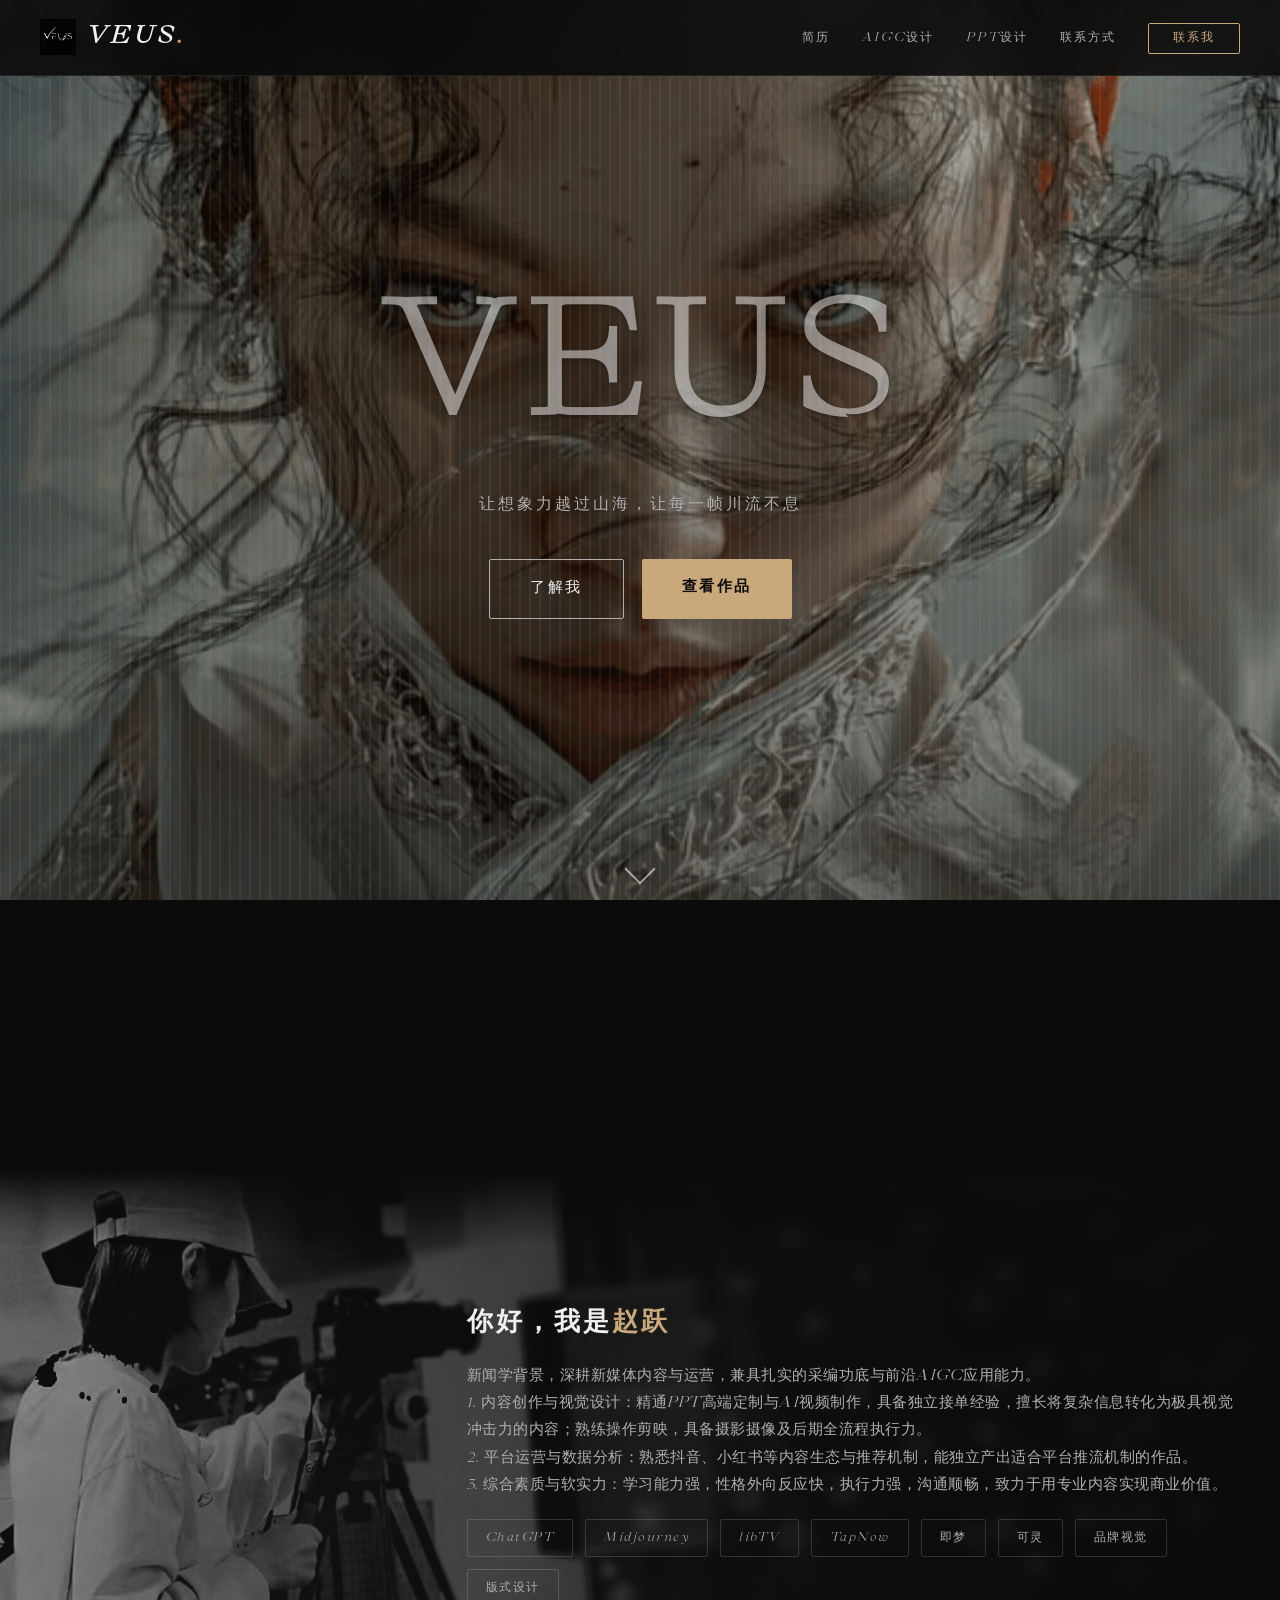
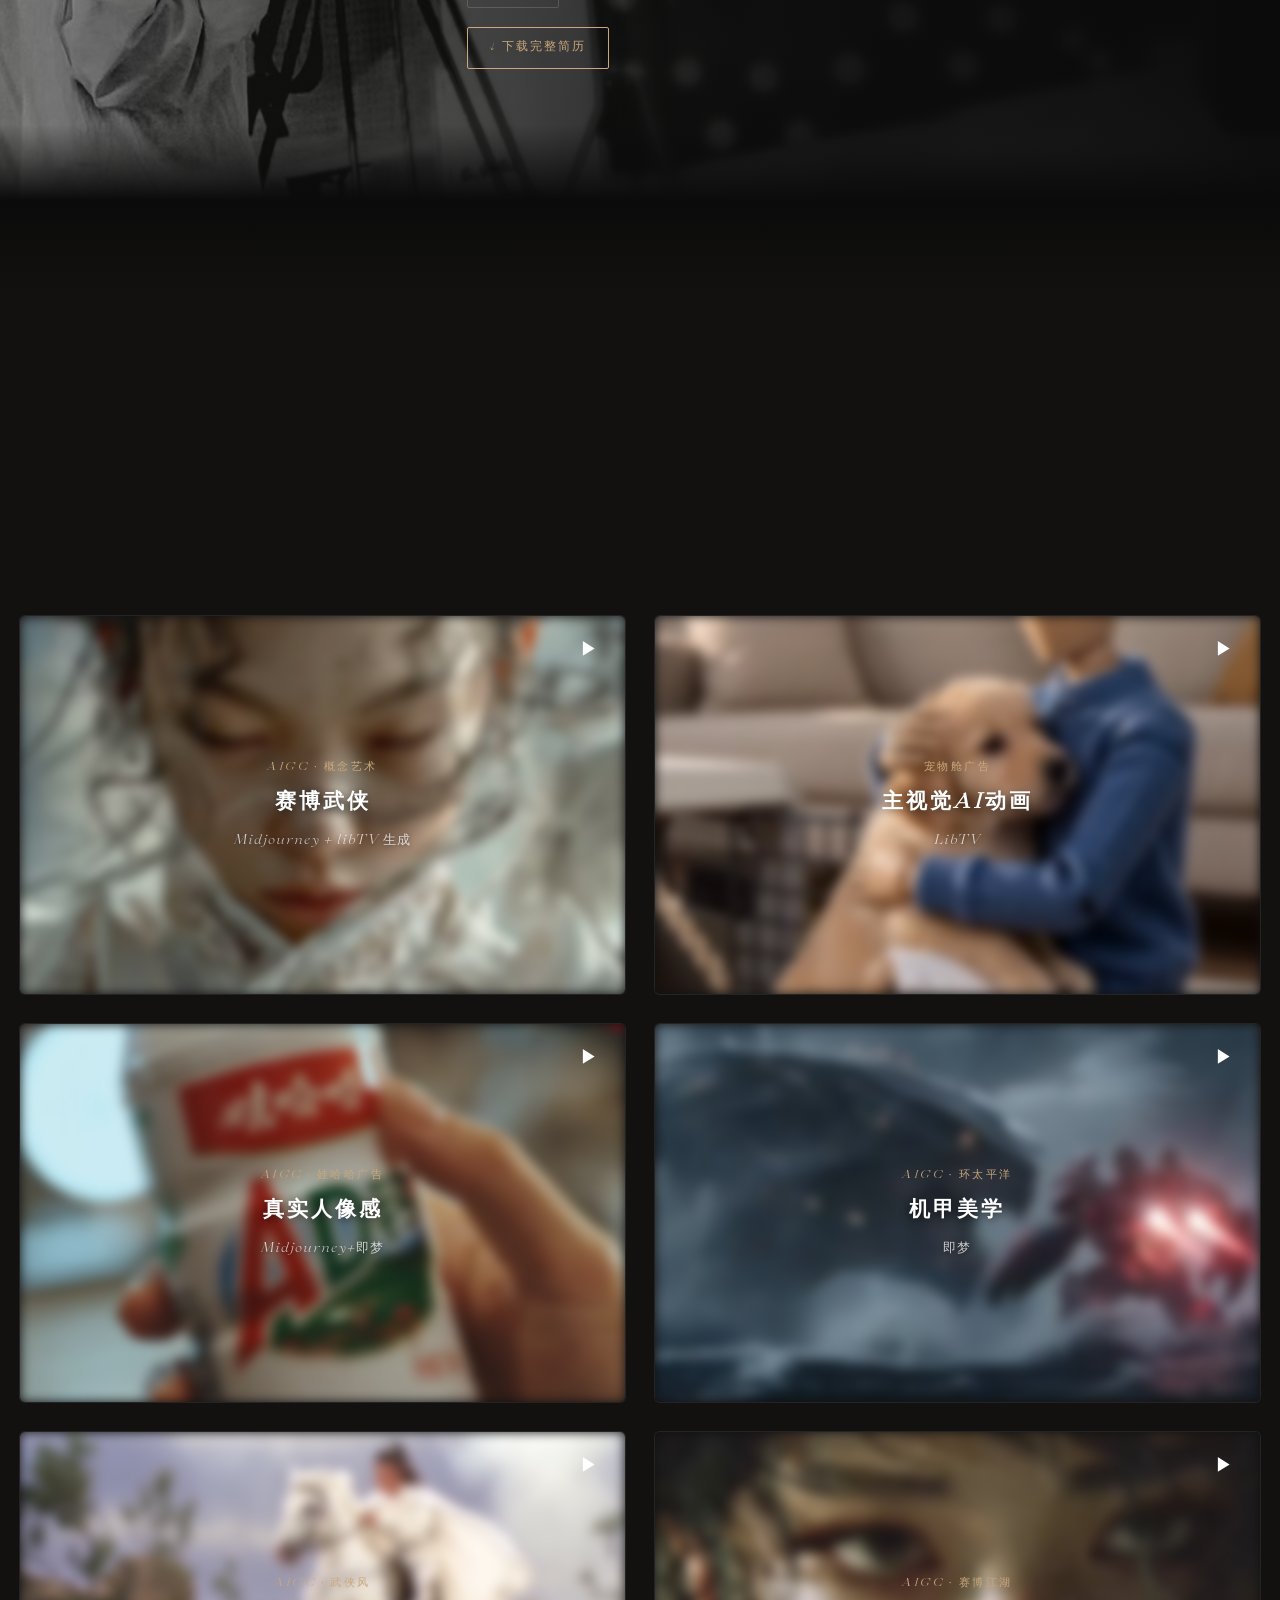
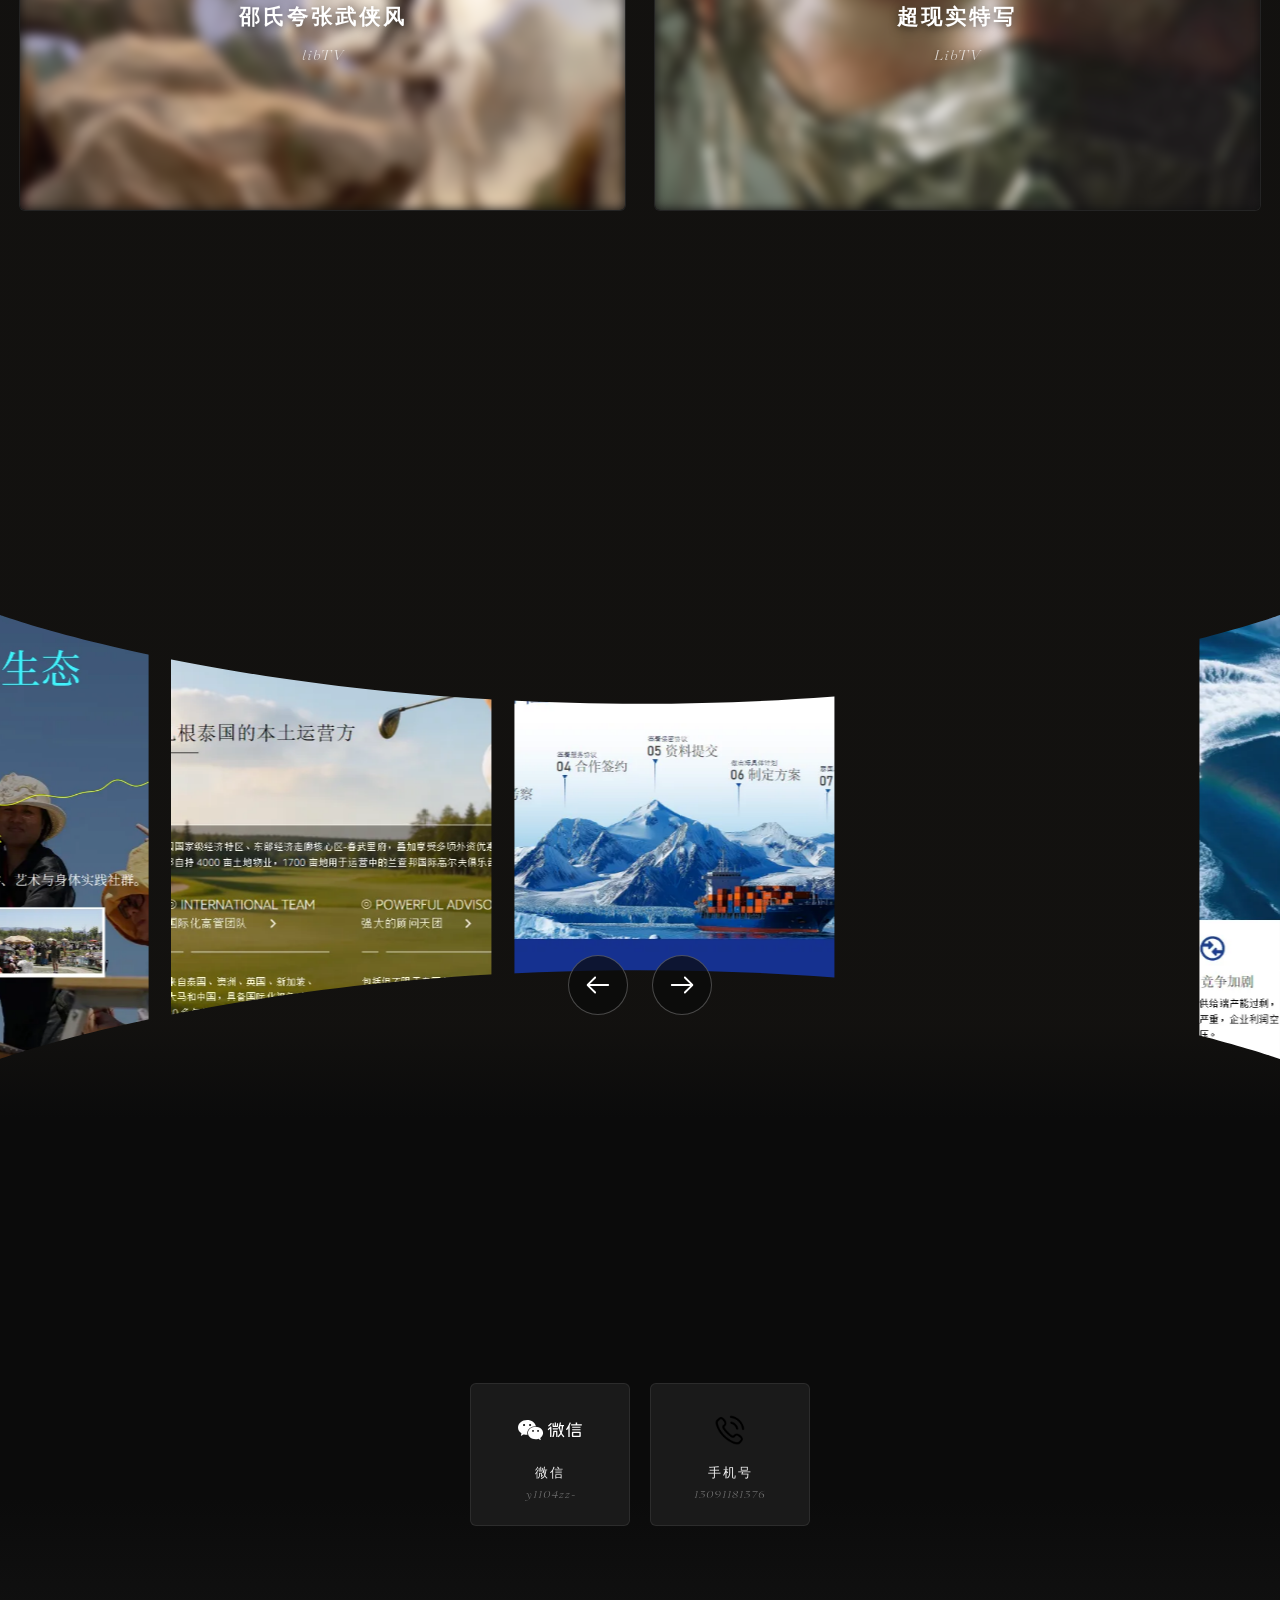
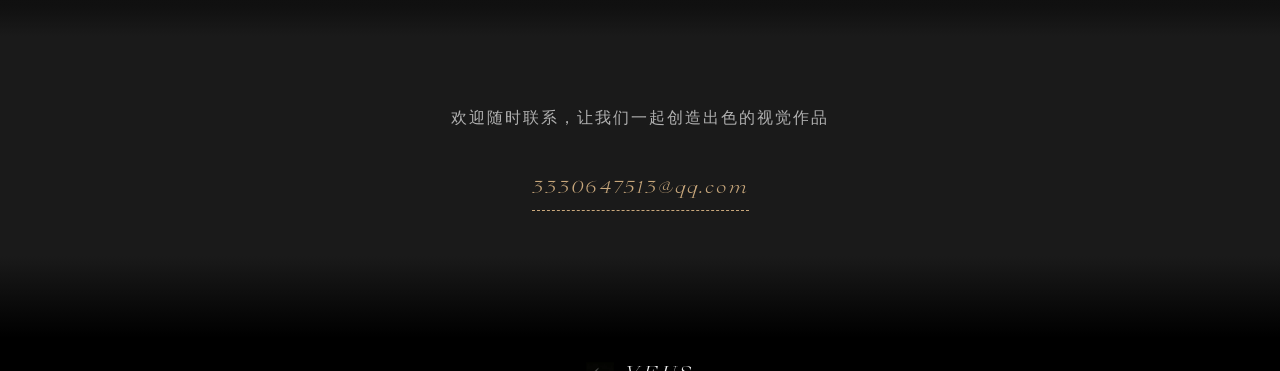
<file: index.html>
<!DOCTYPE html>
<html lang="zh-CN">
<head>
    <meta charset="UTF-8">
    <meta name="viewport" content="width=device-width, initial-scale=1.0">
    <link rel="icon" href="logo/logoblack.jpg" type="image/png">
    <title>VEUS | Learn as You Build</title>

    <!-- 资源预加载：关键字体最先加载 -->
    <link rel="preload" href="type/glossy%20display%20extended%20light.otf" as="font" type="font/otf" crossorigin>
    <link rel="preload" href="type/glossy%20display%20extended%20italic.otf" as="font" type="font/otf" crossorigin>
    <!-- 预连接外部资源 -->
    <link rel="preconnect" href="https://xhslink.com">
    <link rel="preconnect" href="https://v.douyin.com">

    <link rel="stylesheet" href="style.css">
    </head>
<body>
    <!-- ==================== 加载页面 ==================== -->
    <div class="preloader" id="preloader">
        <div class="preloader-bg"></div>
        <div class="preloader-content">
            <div class="preloader-ring-container">
                <svg class="preloader-ring-svg" viewBox="0 0 120 120">
                    <!-- 底部环形轨道 -->
                    <circle class="preloader-ring-track" cx="60" cy="60" r="52"/>
                    <!-- 进度环形填充 -->
                    <circle class="preloader-ring-fill" id="preloaderRingFill" cx="60" cy="60" r="52"/>
                </svg>
                <div class="preloader-logo">
                    <img src="logo/logowhite_sm.webp" alt="YUECHUAN STUDIO" class="preloader-logo-img">
                </div>
            </div>
            <div class="preloader-title">VEUS</div>
            <div class="preloader-slogan">Learn as You Build</div>
            <div class="preloader-tip">正在加载资源...</div>
        </div>
    </div>
        <script>
            // 页面加载后自动滚动到主页
            window.addEventListener('DOMContentLoaded', function() {
                if (window.location.hash === '' || window.location.hash === '#home') {
                    var homeSection = document.getElementById('home');
                    if (homeSection) {
                        homeSection.scrollIntoView({behavior: 'auto'});
                    }
                }
            });
        </script>
        <!-- ==================== 导航栏 ==================== -->
    <nav class="navbar" id="navbar">
        <div class="nav-container">
            <a href="#home" class="logo"><img src="logo/logowhite_sm.webp" alt="" class="logo-img"><span class="logo-text">VEUS<span class="dot">.</span></span></a>
            <ul class="nav-links" id="navLinks">
                <li><a href="#about">简历</a></li>
                <li><a href="#aigc">AIGC设计</a></li>
                <li><a href="#ppt">PPT设计</a></li>
                <li><a href="#social">联系方式</a></li>
                <li><a href="#contact" class="btn-contact">联系我</a></li>
            </ul>
            <div class="hamburger" id="hamburger">
                <span></span><span></span><span></span>
            </div>
        </div>
    </nav>

    <!-- ==================== Hero 区域 ==================== -->
    <section class="hero" id="home">
        <div class="hero-bg" aria-hidden="true">
            <video autoplay muted loop playsinline preload="none" poster="background/converted_poster.png" fetchpriority="high">
                <source src="background/converted_bg.mp4" type="video/mp4">
            </video>
        </div>
        <div class="hero-particles" id="heroParticles"></div>
        <!-- 全屏英文大标题 -->
        <div class="hero-big-text">Learn as You Build</div>
        <!-- 波浪线交互效果 -->
        <a-waves class="hero-waves"><svg></svg></a-waves>
        <div class="hero-content">
            <h1>VEUS</h1>
            <p class="hero-subtitle">让想象力越过山海，让每一帧川流不息</p>
            <div class="hero-cta">
                <a href="#about" class="btn-outline-light">了解我</a>
                <a href="#aigc" class="btn-primary">查看作品</a>
            </div>
        </div>
        <div class="hero-scroll" onclick="document.getElementById('about').scrollIntoView({behavior:'smooth'})">
            <span></span>
        </div>
    </section>

    <!-- ==================== 个人简历区域 ==================== -->
    <section class="section fade-section" id="about">
        <div class="section-header section-header--left">
            <div class="section-title-row">
                <div class="section-title-group">
                    <div class="section-number">01</div>
                    <h2>个人简历</h2>
                </div>
                <div class="section-line"></div>
            </div>
            <p>About Me · 关于我</p>
        </div>
        <div class="about-grid">
            <div class="about-bg-image">
                <img src="extra-picture/个人简历9：16黑白.jpg" alt="个人照片" loading="lazy" decoding="async">
            </div>
            <div class="about-cell about-cell-r1c1"></div>
            <div class="about-cell about-cell-r1c2"></div>
            <div class="about-cell about-cell-r1c3"></div>
            <div class="about-cell about-cell-r2c1"></div>
            <div class="about-content about-cell-r2-3 about-cell-c2-3">
                <div class="about-info">
                    <h3>你好，我是<span class="highlight">赵跃</span></h3>
                    <p>
                        新闻学背景，深耕新媒体内容与运营，兼具扎实的采编功底与前沿AIGC应用能力。<br>
                        1. 内容创作与视觉设计：精通PPT高端定制与AI视频制作，具备独立接单经验，擅长将复杂信息转化为极具视觉冲击力的内容；熟练操作剪映，具备摄影摄像及后期全流程执行力。<br>
                        2. 平台运营与数据分析：熟悉抖音、小红书等内容生态与推荐机制，能独立产出适合平台推流机制的作品。<br>
                        3. 综合素质与软实力：学习能力强，性格外向反应快，执行力强，沟通顺畅，致力于用专业内容实现商业价值。
                    </p>
                    <div class="skill-tags">
                        <span class="skill-tag">ChatGPT</span>
                        <span class="skill-tag">Midjourney</span>
                        <span class="skill-tag">libTV</span>
                        <span class="skill-tag">TapNow</span>
                        <span class="skill-tag">即梦</span>
                        <span class="skill-tag">可灵</span>
                        <span class="skill-tag">品牌视觉</span>
                        <span class="skill-tag">版式设计</span>
                    </div>
                    <a href="cans/简历.pdf" id="btnDownloadCv" class="btn-download-cv" download="简历.pdf">↓ 下载完整简历</a>
                </div>
            </div>
            <div class="about-cell about-cell-r3c1"></div>
        </div>
    </section>

    <!-- ==================== AIGC设计作品区域 ==================== -->
    <section class="section fade-section" id="aigc">
        <div class="section-header section-header--right">
            <div class="section-title-row">
                <div class="section-title-group">
                    <div class="section-number">02</div>
                    <h2>AIGC · 智创视界</h2>
                </div>
                <div class="section-line"></div>
            </div>
            <p>AI-Generated Content · 视频展示</p>
        </div>
        <div class="works-grid">
            <div class="work-card aigc-card" data-type="aigc" data-video="AIGC-video/AIGC-1.mp4" data-images="AIGC-video/AIGC-1.webp">
                <div class="work-card-image">
                    <video muted loop playsinline preload="none" poster="AIGC-video/AIGC-1.webp" loading="lazy">
                        <source src="AIGC-video/AIGC-1.mp4" type="video/mp4">
                    </video>
                    <div class="work-card-overlay"><span class="overlay-icon">▶</span></div>
                </div>
                <div class="work-card-info">
                    <div class="work-category">AIGC · 概念艺术</div>
                    <h4>赛博武侠</h4>
                    <p>Midjourney + libTV 生成</p>
                </div>
            </div>
            <div class="work-card aigc-card" data-type="aigc" data-video="AIGC-video/AIGC-2.mp4" data-images="AIGC-video/AIGC-2.webp">
                <div class="work-card-image">
                    <video muted loop playsinline preload="none" poster="AIGC-video/AIGC-2.webp" loading="lazy">
                        <source src="AIGC-video/AIGC-2.mp4" type="video/mp4">
                    </video>
                    <div class="work-card-overlay"><span class="overlay-icon">▶</span></div>
                </div>
                <div class="work-card-info">
                    <div class="work-category">宠物舱广告</div>
                    <h4>主视觉AI动画</h4>
                    <p>LibTV</p>
                </div>
            </div>
            <div class="work-card aigc-card" data-type="aigc" data-video="AIGC-video/AIGC-3.mp4" data-images="AIGC-video/AIGC-3.webp">
                <div class="work-card-image">
                    <video muted loop playsinline preload="none" poster="AIGC-video/AIGC-3.webp" loading="lazy">
                        <source src="AIGC-video/AIGC-3.mp4" type="video/mp4">
                    </video>
                    <div class="work-card-overlay"><span class="overlay-icon">▶</span></div>
                </div>
                <div class="work-card-info">
                    <div class="work-category">AIGC · 娃哈哈广告</div>
                    <h4>真实人像感</h4>
                    <p>Midjourney+即梦</p>
                </div>
            </div>
            <div class="work-card aigc-card" data-type="aigc" data-video="AIGC-video/AIGC-4.mp4" data-images="AIGC-video/AIGC-4.webp">
                <div class="work-card-image">
                    <video muted loop playsinline preload="none" poster="AIGC-video/AIGC-4.webp" loading="lazy">
                        <source src="AIGC-video/AIGC-4.mp4" type="video/mp4">
                    </video>
                    <div class="work-card-overlay"><span class="overlay-icon">▶</span></div>
                </div>
                <div class="work-card-info">
                    <div class="work-category">AIGC · 环太平洋</div>
                    <h4>机甲美学</h4>
                    <p>即梦</p>
                </div>
            </div>
            <div class="work-card aigc-card" data-type="aigc" data-video="AIGC-video/AIGC-5.mp4" data-images="AIGC-video/AIGC-5.png">
                <div class="work-card-image">
                    <video muted loop playsinline preload="none" poster="AIGC-video/AIGC-5.png" loading="lazy">
                        <source src="AIGC-video/AIGC-5.mp4" type="video/mp4">
                    </video>
                    <div class="work-card-overlay"><span class="overlay-icon">▶</span></div>
                </div>
                <div class="work-card-info">
                    <div class="work-category">AIGC · 武侠风</div>
                    <h4>邵氏夸张武侠风</h4>
                    <p>libTV</p>
                </div>
            </div>
            <div class="work-card aigc-card" data-type="aigc" data-video="AIGC-video/AIGC-6.mp4" data-images="AIGC-video/AIGC-6.png">
                <div class="work-card-image">
                    <video muted loop playsinline preload="none" poster="AIGC-video/AIGC-6.png" loading="lazy">
                        <source src="AIGC-video/AIGC-6.mp4" type="video/mp4">
                    </video>
                    <div class="work-card-overlay"><span class="overlay-icon">▶</span></div>
                </div>
                <div class="work-card-info">
                    <div class="work-category">AIGC · 赛博江湖</div>
                    <h4>超现实特写</h4>
                    <p>LibTV</p>
                </div>
            </div>
        </div>
    </section>

    <!-- ==================== PPT设计作品区域 ==================== -->
    <section class="section-ppt fade-section" id="ppt">
        <div class="section">
            <div class="section-header section-header--left">
                <div class="section-title-row">
                    <div class="section-title-group">
                        <div class="section-number">03</div>
                        <h2>PPT DESIGN · 演示美学</h2>
                    </div>
                    <div class="section-line"></div>
                </div>
                <p>Presentation Design · 精选案例</p>
            </div>
            <div class="ppt-carousel-wrapper">
                <div id="banner">
                    <div class="img-list img-wrapper">
                        <div class="img-box">
                            <div class="info"><h3>One click triple connection</h3></div>
                            <img src="PPT-image/PPT-1.webp" alt="" loading="lazy" decoding="async">
                        </div>
                        <div class="img-box">
                            <div class="info"><h3>One click triple connection</h3></div>
                            <img src="PPT-image/PPT-2.webp" alt="" loading="lazy" decoding="async">
                        </div>
                        <div class="img-box">
                            <div class="info"><h3>One click triple connection</h3></div>
                            <img src="PPT-image/PPT-3.webp" alt="" loading="lazy" decoding="async">
                        </div>
                        <div class="img-box">
                            <div class="info"><h3>One click triple connection</h3></div>
                            <img src="PPT-image/PPT-4.webp" alt="" loading="lazy" decoding="async">
                        </div>
                        <div class="img-box">
                            <div class="info"><h3>One click triple connection</h3></div>
                            <img src="PPT-image/PPT-5.webp" alt="" loading="lazy" decoding="async">
                        </div>
                        <div class="img-box" id="last-img-box">
                            <div class="info"><h3>One click triple connection</h3></div>
                            <img src="PPT-image/PPT-6.webp" alt="" loading="lazy" decoding="async">
                        </div>
                    </div>
                </div>
                <div class="btn-group">
                    <button class="last btn">
                        <svg t="1686471404424" class="icon left" viewBox="0 0 1024 1024" version="1.1" xmlns="http://www.w3.org/2000/svg" p-id="2373" width="128" height="128">
                            <path d="M862.485 481.154H234.126l203.3-203.3c12.497-12.497 12.497-32.758 0-45.255s-32.758-12.497-45.255 0L135.397 489.373c-12.497 12.497-12.497 32.758 0 45.254l256.774 256.775c6.249 6.248 14.438 9.372 22.627 9.372s16.379-3.124 22.627-9.372c12.497-12.497 12.497-32.759 0-45.255l-203.3-203.301h628.36c17.036 0 30.846-13.81 30.846-30.846s-13.81-30.846-30.846-30.846z" fill="" p-id="2374"></path>
                        </svg>
                    </button>
                    <button class="next btn">
                        <svg t="1686471404424" class="icon right" viewBox="0 0 1024 1024" version="1.1" xmlns="http://www.w3.org/2000/svg" p-id="2373" width="128" height="128">
                            <path d="M862.485 481.154H234.126l203.3-203.3c12.497-12.497 12.497-32.758 0-45.255s-32.758-12.497-45.255 0L135.397 489.373c-12.497 12.497-12.497 32.758 0 45.254l256.774 256.775c6.249 6.248 14.438 9.372 22.627 9.372s16.379-3.124 22.627-9.372c12.497-12.497 12.497-32.759 0-45.255l-203.3-203.301h628.36c17.036 0 30.846-13.81 30.846-30.846s-13.81-30.846-30.846-30.846z" fill="" p-id="2374"></path>
                        </svg>
                    </button>
                </div>
            </div>
        </div>
    </section>

    <!-- ==================== 社交媒体区域 ==================== -->
    <section class="social-section fade-section" id="social">
        <div class="section-header section-header--right">
            <div class="section-title-row">
                <div class="section-title-group">
                    <div class="section-number">04</div>
                    <h2>联系方式</h2>
                </div>
                <div class="section-line"></div>
            </div>
            <p>Social Media · 找到我</p>
        </div>
            <div class="social-grid">
            <a class="social-card" target="_blank" rel="noopener">
                <div class="social-icon"><img src="logo/微信logo.svg" alt="微信" style="width:64px;height:64px;" loading="lazy"></div>
                <div class="social-info">
                    <div class="social-name">微信</div>
                    <div class="social-handle">y1104zz-</div>
                </div>
            </a>
            <a class="social-card" target="_blank" rel="noopener">
                <div class="social-icon"><img src="logo/phone.png" style="width:32px;height:32px;" loading="lazy"></div>
                <div class="social-info">
                    <div class="social-name">手机号</div>
                    <div class="social-handle">13091181376</div>
                </div>
            </a>
        </div>
    </section>

    <!-- ==================== 联系区域 ==================== -->
    <section class="contact-section fade-section" id="contact">
        <canvas id="contactLeonCanvas"></canvas>
        <p>欢迎随时联系，让我们一起创造出色的视觉作品</p>
        <a href="mailto: 3330647513@qq.com" class="contact-email">3330647513@qq.com</a>
    </section>

    <!-- ==================== 页脚 ==================== -->
    <footer class="footer">
        <div class="footer-name"><img src="logo/logowhite_sm.webp" alt="" class="footer-logo-img">VEUS</div>
        <div class="footer-tagline">PPT设计 · AIGC创作 · 视觉表达</div>
        <div class="footer-copy">&copy; 2026 VEUS. All rights reserved. | 个人设计作品集</div>
    </footer>

    <!-- ==================== 模态框 ==================== -->
    <div class="modal" id="previewModal">
        <button class="modal-close" id="modalClose">&times;</button>
        <div class="modal-content" id="modalContent">
            <!-- 动态填充内容 -->
        </div>
        <button class="fullscreen-btn" id="fullscreenBtn" style="display: none;">⛶ 全屏</button>
    </div>

    <!-- ==================== 脚本 ==================== -->
    <script src="leonsans-master/leonsans-master/dist/leon.js"></script>
    <script src="main.js"></script>
</body>
</html>
</file>
<file: style.css>
/* ========== 自定义字体 ========== */
@font-face {
    font-family: 'Millik';
    font-weight: 700;
    src: url(./elliptical-rotation-chart-master/asset/font/Millik.c3f91cb.ttf) format("truetype");
    font-display: swap;
    text-rendering: optimizeLegibility;
}

/* ========== 全局变量与基础样式 ========== */
:root {
    --bg-dark: #0b0b0b;
    --bg-card: #1a1a1a;
    --bg-card-hover: #222222;
    --text-primary: #f0f0f0;
    --text-secondary: #b0b0b0;
    --text-muted: #777;
    --accent: #c9a87c;
    --accent-hover: #e0c190;
    --accent-dim: rgba(201, 168, 124, 0.15);
    --border-subtle: rgba(255, 255, 255, 0.08);
    --border-medium: rgba(255, 255, 255, 0.15);
    --font-heading: 'Glossy Display Ext Italic', 'FangSong', '仿宋', 'STFangsong', serif;
    --font-body: 'Glossy Display Ext Italic', 'FangSong', '仿宋', 'STFangsong', 'SimSun', '宋体', serif;
    --transition: 0.35s cubic-bezier(0.25, 0.1, 0.25, 1);
    --radius: 6px;
    --edge-padding: max(10px, 1.5vw);
}

* {
    margin: 0;
    padding: 0;
    box-sizing: border-box;
}

html {
    scroll-behavior: smooth;
}

body {
    font-family: var(--font-body);
    font-weight: 500;
    background-color: var(--bg-dark);
    color: var(--text-primary);
    line-height: 1.7;
    -webkit-font-smoothing: antialiased;
}

/* ========== 导航栏 ========== */
.navbar { position: fixed; top: 0; left: 0; width: 100%; background: rgba(11, 11, 11, 0.88); backdrop-filter: blur(20px); -webkit-backdrop-filter: blur(20px); z-index: 1000; border-bottom: 1px solid var(--border-subtle); transition: background var(--transition), opacity 0.45s ease, transform 0.45s ease; }
.navbar.hidden { pointer-events: none; }
.navbar.scrolled { background: rgba(11, 11, 11, 0.96); box-shadow: 0 2px 30px rgba(0, 0, 0, 0.5); }
.nav-container { width: 100%; padding: 0 40px; display: flex; justify-content: space-between; align-items: center; height: 75px; }
.logo { font-family: var(--font-heading); font-size: 1.5rem; letter-spacing: 4px; color: var(--text-primary); text-decoration: none; transition: color var(--transition); font-weight: 600; white-space: nowrap; display: flex; align-items: center; gap: 10px; flex-shrink: 1; min-width: 0; overflow: hidden; }
.logo-img { height: 36px; width: auto; flex-shrink: 0; }
.logo-text { display: inline; }
.logo span.dot { color: var(--accent); }
.logo:hover { color: var(--accent); }
.logo:hover span { color: var(--text-primary); }
.nav-links { display: flex; list-style: none; gap: 32px; align-items: center; }
.nav-links a { text-decoration: none; color: var(--text-secondary); font-size: 0.78rem; letter-spacing: 2px; text-transform: uppercase; transition: color var(--transition); position: relative; font-weight: 500; white-space: nowrap; }
.nav-links a:hover { color: var(--text-primary); }
.nav-links a::after { content: ''; position: absolute; bottom: -6px; left: 0; width: 0; height: 1.5px; background: var(--accent); transition: width var(--transition); }
.nav-links a:hover::after { width: 100%; }
.nav-links .btn-contact { border: 1px solid var(--accent); color: var(--accent); padding: 9px 24px; letter-spacing: 2px; transition: all var(--transition); font-size: 0.72rem; border-radius: 2px; }
.nav-links .btn-contact:hover { background: var(--accent); color: #0b0b0b; border-color: var(--accent); }
.nav-links .btn-contact::after { display: none; }
.hamburger { display: none; flex-direction: column; cursor: pointer; gap: 6px; z-index: 1001; }
.hamburger span { width: 26px; height: 2px; background: var(--text-primary); transition: all var(--transition); border-radius: 1px; }
.hamburger.active span:nth-child(1) { transform: rotate(45deg) translate(5px, 6px); }
.hamburger.active span:nth-child(2) { opacity: 0; }
.hamburger.active span:nth-child(3) { transform: rotate(-45deg) translate(5px, -6px); }

/* ========== Hero 区域 ========== */

.hero { position: relative; width: 100%; min-height: 100vh; display: flex; align-items: center; justify-content: center; overflow: hidden; background: #0b0b0b; }
.hero-bg { position: absolute; inset: 0; z-index: 0; overflow: hidden; }
.hero-bg img, .hero-bg video { width: 100%; height: 100%; object-fit: cover; object-position: center; display: block; }
.hero-bg::after { content: ''; position: absolute; inset: 0; background: linear-gradient(to bottom, rgba(11, 11, 11, 0.35) 0%, rgba(11, 11, 11, 0.55) 100%); pointer-events: none; }
.hero-particles { position: absolute; top: 0; left: 0; width: 100%; height: 100%; pointer-events: none; opacity: 0.25; z-index: 1; }
.hero-particles .particle { position: absolute; border-radius: 50%; background: var(--accent); animation: floatUp linear infinite; }
@keyframes floatUp { 0% { transform: translateY(100vh) scale(0); opacity: 0; } 10% { opacity: 1; } 90% { opacity: 1; } 100% { transform: translateY(-10vh) scale(1.5); opacity: 0; } }
.hero-big-text { position: absolute; top: 50%; left: 50%; transform: translate(-50%, -50%); width: 100%; text-align: center; z-index: 2; pointer-events: none; font-family: var(--font-heading); font-size: clamp(4rem, 12vw, 11rem); font-weight: bold; letter-spacing: 0.00em; color: rgba(201, 168, 124, 0.12); text-transform: uppercase; white-space: nowrap; user-select: none; }
/* 波浪线效果 */
.hero-waves { position: absolute; top: 0; left: 0; margin: 0; padding: 0; width: 100%; height: 100%; overflow: hidden; z-index: 2; pointer-events: none; }
.hero-waves svg { width: 100%; height: 100%; }
.hero-waves svg path { fill: none; stroke: rgba(201, 168, 124, 0.18); stroke-width: 1px; }
.hero-content { position: relative; z-index: 3; text-align: center; padding: 0 24px; max-width: 750px; transform-style: preserve-3d; will-change: transform; transition: transform 0.3s cubic-bezier(0.23, 1, 0.32, 1); }
.hero-content h1 { font-family: 'Glossy Display Ext Light', 'FangSong', '仿宋', 'STFangsong', serif; font-size: 160px; font-weight: 600; letter-spacing: 12px; color: var(--text-primary); opacity: 0.5; margin-bottom: 1.2rem; line-height: 1.2; white-space: nowrap; text-shadow: 0 1px 1px rgba(0,0,0,0.4), 0 2px 4px rgba(0,0,0,0.3), 0 4px 12px rgba(0,0,0,0.25), 0 1px 0 rgba(201,168,124,0.15); }
.hero-content h1 .accent { color: var(--accent); font-weight: 800; text-shadow: 0 1px 1px rgba(0,0,0,0.5), 0 2px 4px rgba(0,0,0,0.35), 0 4px 12px rgba(0,0,0,0.25), 0 0 30px rgba(201,168,124,0.15); }
.hero-content .hero-subtitle { font-size: 1rem; letter-spacing: 3px; color: var(--text-secondary); margin-bottom: 2.5rem; font-weight: 400; text-shadow: 0 1px 2px rgba(0,0,0,0.3); }
/* 鱼眼放大效果 - 文字悬停 */
.hero-content h1 .text3d-char, .hero-content .hero-subtitle .text3d-char { display: inline-block; transition: transform 0.4s cubic-bezier(0.25, 0.46, 0.45, 0.94), color 0.4s ease; cursor: default; }
.hero-content h1 .text3d-char.fisheye { transform: scale(1.18); color: #fff; z-index: 1; position: relative; }
.hero-content h1 .accent .text3d-char.fisheye { transform: scale(1.22); color: var(--accent-hover); }
.hero-content .hero-subtitle .text3d-char.fisheye { transform: scale(1.12); color: var(--text-primary); }
.hero-cta { display: flex; gap: 18px; justify-content: center; flex-wrap: wrap; }
.btn-primary { display: inline-block; padding: 16px 40px; background: var(--accent); color: #0b0b0b; text-decoration: none; letter-spacing: 2.5px; font-size: 0.95rem; text-transform: uppercase; transition: all var(--transition); border-radius: 2px; font-weight: 600; }
.btn-primary:hover { background: var(--accent-hover); transform: translateY(-2px); box-shadow: 0 10px 30px rgba(201, 168, 124, 0.3); }
.btn-outline-light { display: inline-block; padding: 16px 40px; border: 1px solid var(--text-secondary); color: var(--text-primary); text-decoration: none; letter-spacing: 2.5px; font-size: 0.95rem; text-transform: uppercase; transition: all var(--transition); border-radius: 2px; }
.btn-outline-light:hover { border-color: var(--accent); color: var(--accent); transform: translateY(-2px); }
.hero-scroll { position: absolute; bottom: 35px; left: 50%; transform: translateX(-50%); z-index: 4; animation: bounce 2s infinite; opacity: 0.6; cursor: pointer; }
.hero-scroll span { display: block; width: 22px; height: 22px; border-right: 2px solid var(--text-primary); border-bottom: 2px solid var(--text-primary); transform: rotate(45deg); }
@keyframes bounce { 0%, 20%, 50%, 80%, 100% { transform: translateX(-50%) translateY(0); } 40% { transform: translateX(-50%) translateY(10px); } 60% { transform: translateX(-50%) translateY(5px); } }

/* ========== 通用区块 ========== */
.section { padding: 110px 0; width: 100%; overflow: visible; }
.section-header { margin-bottom: 70px; padding: 0; width: 100%; box-sizing: border-box; content-visibility: auto; contain-intrinsic-size: 200px; }
.section-header--left { text-align: left; }
.section-header--right { text-align: right; }
.section-title-row { display: flex; align-items: center; gap: 28px; width: 100%;
    position: relative;
}
.section-title-row > * {
    position: relative;
    z-index: 1;
}
.section-header--left .section-title-row { padding-left: var(--edge-padding); }
.section-header--right .section-title-row { flex-direction: row-reverse; padding-right: var(--edge-padding); }
.section-title-group { flex-shrink: 0; position: relative; overflow: visible; }
.section-title-group::before {
    content: '';
    position: absolute;
    top: 0;
    right: 0;
    bottom: -100%;
    left: 0;
    z-index: 0;
    background-image: url("background/粒子.png");
    background-repeat: no-repeat;
    background-position: right top;
    background-size: auto 140%;
    opacity: 0.35;
    pointer-events: none;
}
.section-header .section-number { font-size: 0.7rem; letter-spacing: 4px; color: var(--accent); text-transform: uppercase; margin-bottom: 0.5rem; font-weight: 500; font-family: 'Amazon Ember', sans-serif; }
.section-header h2 { font-family: 'Amazon Ember', sans-serif; font-size: 2.5rem; font-weight: 600; letter-spacing: 5px; margin: 0; color: var(--text-primary); line-height: 1.2; }
.section-header .section-line { flex: 1; height: 1px; min-width: 60px; background: linear-gradient(90deg, var(--accent) 0%, rgba(201, 168, 124, 0.15) 100%); opacity: 0.85; }
.section-header--right .section-line { background: linear-gradient(270deg, var(--accent) 0%, rgba(201, 168, 124, 0.15) 100%); }
.section-header p { font-size: 0.85rem; letter-spacing: 2px; color: var(--text-muted); margin-top: 1rem; font-weight: 400; }
.section-header--left p { padding-left: var(--edge-padding); }
.section-header--right p { padding-right: var(--edge-padding); }

/* ========== PPT & AIGC 区域背景 ========== */
.section-ppt {
    background: linear-gradient(180deg, rgba(201, 168, 124, 0.04) 0%, rgba(201, 168, 124, 0.04) 88%, #0b0b0b 100%);
}
.section-ppt .section { padding-bottom: 60px; }
#aigc {
    background: linear-gradient(180deg, #0b0b0b 0%, rgba(201, 168, 124, 0.04) 6%, rgba(201, 168, 124, 0.04) 100%);
}
#about { background: none; }

/* ========== 关于我 / 简历区域 ========== */
#about { position: relative; display: flex; flex-direction: column; min-height: 100vh; overflow: visible; padding: 0 !important; }
#about > .section-header { position: relative; z-index: 2; flex-shrink: 0; padding: 80px 0 0 0; margin-bottom: 0; width: 100%; box-sizing: border-box; overflow: hidden; }
#about > .section-header .section-title-row { width: 100%; padding-left: var(--edge-padding); }
#about > .section-header p { padding-left: var(--edge-padding); }
.about-grid { display: grid; grid-template-columns: 1fr 1fr 1fr; grid-template-rows: auto 1fr 1fr; position: relative; flex: 1; width: 100%; min-height: 60vh; overflow: hidden; }
.about-bg-image { position: absolute; inset: 0; z-index: 0; overflow: hidden; }
.about-bg-image img { position: absolute; left: -80px; top: 50%; transform: translateY(-50%); height: 100%; width: calc(100% + 80px); min-width: 100%; object-fit: cover; object-position: left center; display: block; }
/* 上下淡出 + 右侧遮罩 */
.about-bg-image::before { content: ''; position: absolute; inset: 0; z-index: 1; background: linear-gradient(180deg, var(--bg-dark) 0%, transparent 12%, transparent 88%, var(--bg-dark) 100%); pointer-events: none; }
.about-bg-image::after { content: ''; position: absolute; inset: 0; z-index: 2; background: linear-gradient(90deg, rgba(11,11,11,0.45) 0%, rgba(11,11,11,0.7) 33%, rgba(11,11,11,0.9) 66%, rgba(11,11,11,0.97) 100%); pointer-events: none; }
/* 网格单元 */
.about-cell, .about-content { position: relative; z-index: 3; }
.about-cell-r1c1 { grid-row: 1; grid-column: 1; }
.about-cell-r1c2 { grid-row: 1; grid-column: 2; }
.about-cell-r1c3 { grid-row: 1; grid-column: 3; }
.about-cell-r2c1 { grid-row: 2; grid-column: 1; }
.about-cell-r3c1 { grid-row: 3; grid-column: 1; }
/* 内容区域：行2-3，列2-3 */
.about-content { grid-row: 2 / 4; grid-column: 2 / 4; display: flex; align-items: center; padding: 20px 40px; overflow: visible; }
.about-info { width: 100%; }
.about-info h3 { font-family: var(--font-heading); font-size: clamp(1.2rem, 2vw, 1.8rem); font-weight: 600; letter-spacing: 3px; margin-bottom: 1rem; color: var(--text-primary); }
.about-info .highlight { color: var(--accent); }
.about-info p { color: var(--text-secondary); margin-bottom: 1.2rem; font-size: clamp(0.8rem, 1.2vw, 0.95rem); letter-spacing: 0.5px; line-height: 1.8; }
.skill-tags { display: flex; flex-wrap: wrap; gap: 12px; margin-bottom: 1.2rem; }
.skill-tag { display: inline-flex; align-items: center; gap: 6px; padding: 8px 18px; border: 1px solid var(--border-medium); color: var(--text-secondary); font-size: clamp(0.72rem, 0.95vw, 0.82rem); letter-spacing: 1.5px; border-radius: 2px; transition: all var(--transition); cursor: default; }
.skill-tag img { width: 18px; height: 18px; object-fit: contain; flex-shrink: 0; }
.skill-tag--icon { border: none; padding: 0; background: transparent; opacity: 0.7; transition: opacity var(--transition); }
.skill-tag--icon img { width: 32px; height: 32px; }
.skill-tag--icon:hover { opacity: 1; background: transparent; border: none; }
.skill-tag:hover { border-color: var(--accent); color: var(--accent); background: var(--accent-dim); }
.btn-download-cv { display: inline-flex; align-items: center; gap: 8px; padding: 10px 22px; border: 1px solid var(--accent); color: var(--accent); text-decoration: none; letter-spacing: 2px; font-size: clamp(0.65rem, 0.9vw, 0.75rem); text-transform: uppercase; transition: all var(--transition); border-radius: 2px; white-space: nowrap; }
.btn-download-cv:hover { background: var(--accent); color: #0b0b0b; }

/* ========== 作品展示通用样式 ========== */
.works-grid { display: grid; grid-template-columns: repeat(auto-fit, minmax(460px, 1fr)); gap: 28px; padding: 0 var(--edge-padding); contain: layout style paint; }
.work-card { position: relative; border-radius: var(--radius); overflow: hidden; cursor: pointer; transition: transform var(--transition), box-shadow var(--transition); border: 1px solid var(--border-subtle); background: #111; }
.work-card:hover { transform: translateY(-8px); box-shadow: 0 30px 50px rgba(0, 0, 0, 0.6); border-color: var(--border-medium); }
.work-card-image { position: relative; aspect-ratio: 16 / 10; overflow: hidden; background: #111; }
.work-card-image img, .work-card-image video { width: 100%; height: 100%; object-fit: cover; display: block; transition: filter var(--transition); will-change: filter; }
/* 信息层：覆盖在图片上，默认隐藏 */
.work-card-info { position: absolute; inset: 0; z-index: 2; display: flex; flex-direction: column; justify-content: center; align-items: center; text-align: center; padding: 30px; opacity: 0; transition: opacity var(--transition); pointer-events: none; }
.work-card:hover .work-card-info,
.work-card.touch-active .work-card-info { opacity: 1; }
.work-card-info .work-category { font-size: 0.7rem; letter-spacing: 2.5px; color: var(--accent); text-transform: uppercase; margin-bottom: 0.6rem; font-weight: 500; }
.work-card-info h4 { font-family: var(--font-heading); font-size: 1.3rem; font-weight: 600; letter-spacing: 3px; color: #fff; margin-bottom: 0.5rem; text-shadow: 0 2px 8px rgba(0,0,0,0.5); }
.work-card-info p { font-size: 0.82rem; color: rgba(255,255,255,0.75); letter-spacing: 1px; text-shadow: 0 1px 4px rgba(0,0,0,0.4); }
/* hover 时图片模糊 */
.work-card:hover .work-card-image img,
.work-card:hover .work-card-image video,
.work-card.touch-active .work-card-image img,
.work-card.touch-active .work-card-image video { filter: blur(6px); }
/* 播放按钮：右上角 */
.work-card-overlay { position: absolute; top: 14px; right: 14px; z-index: 3; width: 44px; height: 44px; background: transparent; border-radius: 50%; display: flex; align-items: center; justify-content: center; opacity: 0; transition: opacity var(--transition); pointer-events: none; }
.work-card:hover .work-card-overlay,
.work-card.touch-active .work-card-overlay { opacity: 1; }
.work-card-overlay .overlay-icon { font-size: 1.1rem; color: #fff; }

/* ========== AIGC 卡片专用样式 ========== */
/* 默认状态：图片/视频虚化，介绍文字可见，overlay可见 */
.aigc-card .work-card-image video,
.aigc-card .work-card-image img {
    filter: blur(6px);
}
.aigc-card .work-card-info {
    opacity: 1;
}
.aigc-card .work-card-overlay {
    opacity: 1;
}
/* hover/激活时：取消虚化，隐藏介绍文字，隐藏overlay */
.aigc-card:hover .work-card-image video,
.aigc-card:hover .work-card-image img,
.aigc-card.touch-active .work-card-image video,
.aigc-card.touch-active .work-card-image img {
    filter: none;
}
.aigc-card:hover .work-card-info,
.aigc-card.touch-active .work-card-info {
    opacity: 0;
}
.aigc-card:hover .work-card-overlay,
.aigc-card.touch-active .work-card-overlay {
    opacity: 0;
}

/* ========== 模态框 ========== */
.modal { display: none; position: fixed; top: 0; left: 0; width: 100%; height: 100%; background: rgba(0, 0, 0, 0.92); backdrop-filter: blur(10px); z-index: 2000; align-items: center; justify-content: center; flex-direction: column; opacity: 0; transition: opacity 0.3s ease; }
.modal.active { display: flex; opacity: 1; }
.modal-close { position: absolute; top: 20px; right: 30px; font-size: 2rem; color: #fff; cursor: pointer; z-index: 2001; transition: transform 0.2s; background: none; border: none; line-height: 1; }
.modal-close:hover { transform: scale(1.2); color: var(--accent); }
.modal-content { width: 90vw; height: 85vh; display: flex; align-items: center; justify-content: center; position: relative; }
.modal-content img { width: 100%; height: 100%; object-fit: contain; border-radius: 4px; box-shadow: 0 20px 60px rgba(0,0,0,0.8); }
.modal-content video { width: 100%; height: 100%; object-fit: contain; border-radius: 4px; box-shadow: 0 20px 60px rgba(0,0,0,0.8); background: #000; }
.fullscreen-btn { position: absolute; bottom: 20px; right: 20px; background: rgba(0,0,0,0.6); color: #fff; border: 1px solid rgba(255,255,255,0.3); padding: 8px 16px; font-size: 0.8rem; letter-spacing: 1px; cursor: pointer; border-radius: 4px; transition: all 0.2s; z-index: 2002; }
.fullscreen-btn:hover { background: var(--accent); border-color: var(--accent); color: #000; }
.ppt-nav { position: absolute; top: 50%; transform: translateY(-50%); font-size: 2rem; color: #fff; background: rgba(0,0,0,0.5); border: none; cursor: pointer; padding: 10px 15px; transition: background 0.2s; border-radius: 4px; z-index: 2002; }
.ppt-nav.prev { left: 10px; }
.ppt-nav.next { right: 10px; }
.ppt-nav:hover { background: var(--accent); color: #000; }

/* ========== 社交媒体区域 ========== */
.social-section {
    padding: 80px 0;
    width: 100%;
    overflow: hidden;
    background: linear-gradient(180deg, #0b0b0b 0%, #0b0b0b 78%, #101010 100%);
}
.social-grid { display: flex; flex-wrap: wrap; justify-content: center; gap: 20px; margin-top: 40px; padding: 0 var(--edge-padding); }
.social-card {
    display: flex;
    flex-direction: column;
    align-items: center;
    gap: 12px;
    padding: 24px 28px 20px 28px;
    background: var(--bg-card);
    border: 1px solid var(--border-subtle);
    border-radius: var(--radius);
    text-decoration: none;
    color: var(--text-primary);
    transition: all var(--transition);
    min-width: 160px;
    justify-content: center;
}
.social-card:hover { border-color: var(--accent); background: var(--bg-card-hover); transform: translateY(-3px); box-shadow: 0 15px 30px rgba(0, 0, 0, 0.4); }
.social-card .social-icon {
    font-size: 1.6rem;
    width: 44px;
    height: 44px;
    display: flex;
    align-items: center;
    justify-content: center;
    border-radius: 0;
    background: none;
    color: var(--accent);
    flex-shrink: 0;
    padding: 0;
}

/* 让社交icon内的图片自适应且无圆角 */
.social-card .social-icon img {
    width: 36px;
    height: 36px;
    object-fit: contain;
    border-radius: 0;
    background: none;
    box-shadow: none;
}
.social-card .social-info {
    text-align: center;
}
.social-card .social-name { font-size: 0.8rem; letter-spacing: 2px; font-weight: 500; text-transform: uppercase; }
.social-card .social-handle { font-size: 0.7rem; color: var(--text-muted); letter-spacing: 1px; }

/* ========== 联系区域 ========== */
.contact-section {
    position: relative;
    background: linear-gradient(180deg, #101010 0%, var(--bg-card) 10%, var(--bg-card) 82%, #080808 100%);
    text-align: center;
    padding: 100px 30px;
    overflow: hidden;
}
#contactLeonCanvas { position: absolute; inset: 0; z-index: 0; pointer-events: none; opacity: 0.08; }
.contact-section h2 { position: relative; z-index: 1; font-family: var(--font-heading); font-size: 2.2rem; font-weight: 600; letter-spacing: 5px; margin-bottom: 1rem; }
.contact-section p { position: relative; z-index: 1; color: var(--text-secondary); letter-spacing: 2px; margin-bottom: 2.5rem; }
.contact-email { position: relative; z-index: 1; display: inline-block; font-size: 1.2rem; color: var(--accent); text-decoration: none; letter-spacing: 2px; border-bottom: 1px dashed var(--accent); padding-bottom: 4px; transition: all var(--transition); }
.contact-email:hover { color: var(--accent-hover); border-color: var(--accent-hover); }

/* ========== 页脚 ========== */
.footer {
    background: linear-gradient(180deg, #080808 0%, #000 15%);
    padding: 50px 30px;
    text-align: center;
}
.footer .footer-name { font-family: var(--font-heading); font-size: 1.1rem; letter-spacing: 4px; color: var(--text-primary); margin-bottom: 0.5rem; display: flex; align-items: center; justify-content: center; gap: 10px; }
.footer-logo-img { height: 28px; width: auto; flex-shrink: 0; }
.footer .footer-tagline { font-size: 0.7rem; letter-spacing: 2px; color: var(--text-muted); text-transform: uppercase; }
.footer .footer-copy { margin-top: 20px; font-size: 0.7rem; color: var(--text-muted); letter-spacing: 1.5px; opacity: 0.5; }

/* ========== 区域淡入动画 ========== */
.fade-section { opacity: 0; transform: translateY(40px); transition: opacity 0.8s cubic-bezier(0.25, 0.46, 0.45, 0.94), transform 0.8s cubic-bezier(0.25, 0.46, 0.45, 0.94); }
.fade-section.fade-in { opacity: 1; transform: translateY(0); }

/* ========== 响应式：平板及以下 (≤1024px) ========== */
@media (max-width: 1024px) {
    .about-grid {
        gap: 40px;
    }
    .works-grid {
        grid-template-columns: repeat(auto-fit, minmax(380px, 1fr));
        gap: 22px;
    }
    .social-card {
        min-width: 140px;
        padding: 18px 22px 16px;
    }
}

/* ========== 响应式：手机 (≤768px) ========== */
@media (max-width: 768px) {
    /* 导航栏 */
    .nav-container {
        padding: 0 16px;
        height: 60px;
        flex-wrap: nowrap;
    }
    .logo {
        font-size: 1.1rem;
        letter-spacing: 2px;
    }
    .logo-img {
        height: 28px;
    }
    .hamburger {
        flex-shrink: 0;
        margin-left: 12px;
    }
    .footer-logo-img {
        height: 22px;
    }
    .nav-links {
        position: fixed;
        top: 0;
        right: -100%;
        width: 75%;
        max-width: 320px;
        height: 100vh;
        background: rgba(11, 11, 11, 0.98);
        backdrop-filter: blur(30px);
        -webkit-backdrop-filter: blur(30px);
        flex-direction: column;
        justify-content: center;
        gap: 28px;
        transition: right var(--transition);
        z-index: 1000;
        padding: 0 30px;
    }
    .nav-links.active {
        right: 0;
    }
    .nav-links a {
        font-size: 0.9rem;
        letter-spacing: 3px;
    }
    .nav-links .btn-contact {
        padding: 12px 28px;
        font-size: 0.85rem;
    }
    .hamburger {
        display: flex;
    }

    /* Hero 区域 */
    .hero-content {
        padding: 0 20px;
    }
    .hero-content h1 {
        font-size: 72px;
        letter-spacing: 3px;
    }
    .hero-content .hero-subtitle {
        font-size: 0.85rem;
        letter-spacing: 2px;
        margin-bottom: 2rem;
    }
    .hero-cta {
        gap: 12px;
    }
    .btn-primary,
    .btn-outline-light {
        padding: 13px 28px;
        font-size: 0.85rem;
        letter-spacing: 2px;
    }
    .hero-big-text {
        font-size: clamp(2.5rem, 10vw, 5rem);
        letter-spacing: 0.02em;
    }
    .hero-scroll {
        bottom: 20px;
    }
    .hero-scroll span {
        width: 18px;
        height: 18px;
    }

    /* 通用区块 */
    .section {
        padding: 60px 0;
    }
    .section-header {
        margin-bottom: 40px;
        padding: 0;
    }
    .section-header h2 {
        font-size: 1.6rem;
        letter-spacing: 2px;
    }
    .section-title-row {
        display: flex;
        align-items: center;
        gap: 28px;
        width: 100%;
        position: relative;
        overflow: hidden;
    }
    .section-header--left .section-title-row { padding-left: var(--edge-padding); }
    .section-header--right .section-title-row { flex-direction: row-reverse; padding-right: var(--edge-padding); }
    .section-header--left p { padding-left: var(--edge-padding); }
    .section-header--right p { padding-right: var(--edge-padding); }
    .section-header .section-line {
        min-width: 30px;
    }
    .section-header p {
        font-size: 0.78rem;
        margin-top: 0.8rem;
    }

    /* PPT 区域背景 */
    .section-ppt .section {
        padding: 60px 0;
    }

    /* 关于我 */
    #about { min-height: 100vh; }
    #about > .section-header { padding: 40px 0 0 0; }
    #about > .section-header .section-title-row { width: 100%; padding-left: var(--edge-padding); }
    #about > .section-header p { padding-left: var(--edge-padding); }
    .about-grid { grid-template-columns: 1fr 1fr 1fr; grid-template-rows: auto auto 1fr; }
    .about-content { grid-column: 1 / 4; grid-row: 2 / 4; padding: 20px var(--edge-padding); overflow: visible; }
    .about-info h3 {
        font-size: 1.4rem;
        letter-spacing: 2px;
        margin-bottom: 1.2rem;
    }
    .about-info p {
        font-size: 0.9rem;
        line-height: 1.8;
    }
    .skill-tags {
        gap: 10px;
        margin-bottom: 1.5rem;
    }
    .skill-tag {
        padding: 7px 16px;
        font-size: 0.75rem;
    }
    .skill-tag--icon img {
        width: 28px;
        height: 28px;
    }

    /* 作品网格 */
    .works-grid {
        grid-template-columns: 1fr;
        gap: 20px;
    }

    /* 移动端卡片点击显示 overlay */
    .work-card-overlay {
        opacity: 0;
        transition: opacity 0.15s ease;
    }
    .work-card.touch-active .work-card-overlay {
        opacity: 1;
    }
    .work-card:hover .work-card-overlay {
        opacity: 1;
    }
    .aigc-card .work-card-overlay { opacity: 1; }
    .aigc-card.touch-active .work-card-overlay { opacity: 0; }
    .aigc-card:hover .work-card-overlay { opacity: 0; }
    .work-card-info {
        padding: 20px;
    }
    .work-card-info h4 {
        font-size: 1.1rem;
    }
    .work-card-info p {
        font-size: 0.78rem;
    }

    /* 社交媒体 */
    .social-section {
        padding: 60px 0;
    }
    .social-grid {
        gap: 10px;
    }
    .social-card {
        min-width: calc(33.33% - 8px);
        padding: 14px 10px 12px;
        gap: 8px;
    }

    .social-card .social-name {
        font-size: 0.7rem;
    }
    .social-card .social-handle {
        font-size: 0.6rem;
    }

    /* 联系区域 */
    .contact-section {
        padding: 60px 16px;
    }
    .contact-section h2 {
        font-size: 1.6rem;
        letter-spacing: 3px;
    }
    .contact-section p {
        font-size: 0.85rem;
        letter-spacing: 1px;
    }
    .contact-email {
        font-size: 0.9rem;
        letter-spacing: 1px;
        word-break: break-all;
    }


    /* 页脚 */
    .footer {
        padding: 35px 16px;
    }
    .footer .footer-name {
        font-size: 0.9rem;
        letter-spacing: 2px;
    }

    /* 模态框 */
    .modal-close {
        top: 12px;
        right: 16px;
        font-size: 1.8rem;
        width: 44px;
        height: 44px;
        display: flex;
        align-items: center;
        justify-content: center;
    }
    .modal-content {
        width: 95vw;
        height: 80vh;
    }
    .modal-content img {
        width: 100%;
        height: 100%;
    }
    .modal-content video {
        width: 100%;
        height: 100%;
    }
    .ppt-nav {
        font-size: 1.5rem;
        padding: 12px 14px;
    }
    .ppt-nav.prev {
        left: 6px;
    }
    .ppt-nav.next {
        right: 6px;
    }
    .fullscreen-btn {
        bottom: 12px;
        right: 12px;
        padding: 10px 16px;
        font-size: 0.75rem;
    }
}

/* ========== 响应式：小屏手机 (≤480px) ========== */
@media (max-width: 480px) {
    .nav-container {
        padding: 0 12px;
        height: 56px;
    }
    .logo {
        font-size: 0.9rem;
        letter-spacing: 1px;
        gap: 0;
    }
    .logo-text {
        display: none;
    }
    .logo-img {
        height: 28px;
    }
    .footer-logo-img {
        height: 18px;
    }
    .hero-content h1 {
        font-size: 52px;
        letter-spacing: 2px;
    }
    .hero-content .hero-subtitle {
        font-size: 0.78rem;
    }
    .hero-big-text {
        font-size: clamp(1.5rem, 14vw, 2.5rem);
    }
    .btn-primary,
    .btn-outline-light {
        padding: 12px 24px;
        font-size: 0.78rem;
    }
    .section {
        padding: 50px 0;
    }
    .section-header {
        padding: 0;
    }
    .section-header h2 {
        font-size: 1.3rem;
    }
    .section-title-row {
        width: 100%;
    }
    .section-header--left .section-title-row {
        padding-left: var(--edge-padding);
    }
    .section-header--right .section-title-row {
        padding-right: var(--edge-padding);
    }
    .section-header--left p {
        padding-left: var(--edge-padding);
    }
    .section-header--right p {
        padding-right: var(--edge-padding);
    }
    .about-grid {
        grid-template-columns: 1fr 1fr 1fr;
        grid-template-rows: auto auto 1fr;
    }
    #about > .section-header { padding: 30px 0 0 0; }
    #about > .section-header .section-title-row { width: 100%; padding-left: var(--edge-padding); }
    #about > .section-header p { padding-left: var(--edge-padding); }
    .about-content { grid-column: 1 / 4; grid-row: 2 / 4; padding: 16px var(--edge-padding); overflow: visible; }
    .about-info h3 {
        font-size: 1.2rem;
    }
    .about-info p {
        font-size: 0.85rem;
    }
    .works-grid {
        grid-template-columns: 1fr;
    }
    .social-card {
        min-width: calc(50% - 6px);
        padding: 12px 8px 10px;
    }

    .contact-section h2 {
        font-size: 1.3rem;
    }
    .contact-email {
        font-size: 0.8rem;
    }
}

/* ========== 移动端触摸优化 ========== */
@media (hover: none) and (pointer: coarse) {
    /* 触摸设备上禁用 hover 变换，避免"粘滞"效果 */
    .work-card:hover {
        transform: none;
        box-shadow: none;
    }
    .social-card:hover {
        transform: none;
        box-shadow: none;
    }
    .btn-primary:hover {
        transform: none;
        box-shadow: none;
    }
    .btn-outline-light:hover {
        transform: none;
    }
    /* 卡片 overlay 通过 JS 控制显示 */
    .work-card-overlay {
        opacity: 0;
    }
    .work-card.touch-active .work-card-overlay {
        opacity: 1;
    }
    .work-card:hover .work-card-overlay {
        opacity: 1;
    }
    .aigc-card .work-card-overlay { opacity: 1; }
    .aigc-card.touch-active .work-card-overlay { opacity: 0; }
    .aigc-card:hover .work-card-overlay { opacity: 0; }
    .work-card-info {
        padding: 20px;
    }
    .work-card-info h4 {
        font-size: 1.1rem;
    }
    .work-card-info p {
        font-size: 0.78rem;
    }
}

/* ========== 安全区域适配（刘海屏等）========== */
@supports (padding: env(safe-area-inset-bottom)) {
    .footer {
        padding-bottom: calc(35px + env(safe-area-inset-bottom));
    }
    .hero-scroll {
        bottom: calc(20px + env(safe-area-inset-bottom));
    }
    .nav-links {
        padding-bottom: env(safe-area-inset-bottom);
    }
}

@font-face {
    font-family: 'DRUNKFONTS';
    src: url("type/DRUNKFONTS-Regular.otf") format("opentype");
    font-weight: normal;
    font-style: normal;
    font-display: swap;
}

@font-face {
    font-family: 'Amazon Ember';
    src: url("type/Amazon Ember.TTF") format("truetype");
    font-weight: normal;
    font-style: normal;
    font-display: swap;
}

@font-face {
    font-family: 'Glossy Display Ext Light';
    src: url("type/glossy display extended light.otf") format("opentype");
    font-weight: normal;
    font-style: normal;
    font-display: swap;
}

@font-face {
    font-family: 'Glossy Display Ext Italic';
    src: url("type/glossy display extended italic.otf") format("opentype");
    font-weight: normal;
    font-style: italic;
    font-display: swap;
}

@font-face {
    font-family: '新闻明朝体';
    src: url("type/新闻明朝体MNewsMPro-Light.otf") format("opentype");
    font-weight: normal;
    font-style: normal;
    font-display: swap;
}

.hero-big-text {
    font-family: 'DRUNKFONTS', sans-serif;
}

/* ========== PPT椭圆轮播样式（源自 elliptical-rotation-chart-master）========== */
.ppt-carousel-wrapper {
    --post-size: 25vw;
    --post-spacing: 1.78vw;
    --mask-size: 100vw;
    position: relative;
    width: 100%;
    padding: 0;
    overflow: visible;
}

#ppt #banner {
    overflow: hidden;
    position: relative;
    width: 100%;
    height: calc(var(--post-size) / 0.72);
    -webkit-mask: url([data-uri]);
    mask: url([data-uri]);
    -webkit-mask-repeat: no-repeat;
    mask-repeat: no-repeat;
    -webkit-mask-position: center;
    mask-position: center;
    -webkit-mask-size: var(--mask-size);
    mask-size: var(--mask-size);
}

#ppt #banner .img-wrapper {
    display: flex;
    position: absolute;
    width: 100%;
    height: calc(var(--post-size) / 0.72);
    transform: translate(140vw, 0);
}

/* 进入视口时播放入场动画 */
#ppt .ppt-carousel-wrapper.entered #banner .img-wrapper {
    animation: pptAdmission 1.5s ease forwards;
}

#ppt .img-list {
    left: 0;
}

#ppt #banner .img-wrapper .img-box {
    height: 100%;
    display: inline-block;
    margin-right: var(--post-spacing);
    position: relative;
    cursor: pointer;
    flex-shrink: 0;
}

#ppt #banner .img-wrapper .img-box .info {
    position: absolute;
    display: flex;
    flex-direction: column;
    justify-content: center;
    left: 0;
    top: 0;
    height: 100%;
    width: 100%;
    background: rgba(23, 23, 23, 0.5);
    text-align: center;
    color: #fff9f1;
    font-size: 4rem;
    opacity: 0;
    transition: opacity 0.35s ease;
    pointer-events: none;
}

#ppt #banner .img-wrapper .img-box:hover .info {
    opacity: 1;
}

#ppt #banner .img-wrapper .img-box .info h3 {
    font-size: 1.6rem;
    font-weight: 700;
    color: #fff9f1;
}

#ppt #banner .img-wrapper .img-box img {
    width: var(--post-size);
    height: 100%;
    object-position: center;
    object-fit: cover;
}

#ppt #banner .img-wrapper .img-box:last-child {
    transform: translate(-160.68vw, 0);
}

#ppt .btn-group {
    height: auto;
    position: absolute;
    left: 50%;
    bottom: 0;
    transform: translate(-50%, 0);
    transition: 1s;
    opacity: 0;
    padding: 12px 0;
}

#ppt .btn-group .btn {
    width: 60px;
    height: 60px;
    border-radius: 50%;
    border: 1px solid rgba(255, 255, 255, 0.25);
    background-color: rgba(11, 11, 11, 0.7);
    margin: 10px;
    cursor: pointer;
    transition: 0.4s;
    box-sizing: border-box;
    display: inline-flex;
    align-items: center;
    justify-content: center;
}

#ppt .btn-group .btn:hover {
    transform: scale(1.2);
    background-color: var(--accent);
    border-color: var(--accent);
}

#ppt .btn-group .btn:hover .icon {
    fill: #fff;
}

#ppt .btn-group .btn .icon {
    width: 30px;
    height: 30px;
    fill: #fff;
}

#ppt .btn-group .btn .right {
    transform: rotate(180deg);
}

@keyframes pptAdmission {
    0% {
        transform: translate(140vw, 0);
    }
    100% {
        transform: translate(13.39vw, 0);
    }
}

/* 响应式 - 平板 */
@media (max-width: 1024px) {
    .ppt-carousel-wrapper {
        --post-size: 38vw;
        --post-spacing: 2.5vw;
        --mask-size: 120vw;
    }
    #ppt #banner .img-wrapper .img-box:last-child {
        transform: translate(-243.9vw, 0);
    }
}

/* 响应式 - 手机 */
@media (max-width: 768px) {
    .ppt-carousel-wrapper {
        --post-size: 50vw;
        --post-spacing: 3vw;
        --mask-size: 150vw;
        padding: 0;
    }
    #ppt #banner .img-wrapper .img-box:last-child {
        transform: translate(-318vw, 0);
    }
    #ppt .btn-group .btn {
        width: 44px;
        height: 44px;
        margin: 6px;
    }
    #ppt .btn-group .btn .icon {
        width: 22px;
        height: 22px;
    }
    #ppt #banner .img-wrapper .img-box .info h3 {
        font-size: 1rem;
    }
    .section-ppt .section { padding-bottom: 40px; }
}

/* ========== 加载页面 (Preloader) ========== */
.preloader {
    position: fixed;
    top: 0;
    left: 0;
    width: 100%;
    height: 100%;
    z-index: 99999;
    display: flex;
    align-items: center;
    justify-content: center;
    transition: opacity 0.6s ease, visibility 0.6s ease;
}

.preloader-bg {
    position: absolute;
    inset: 0;
    background: var(--bg-dark);
}

.preloader-content {
    position: relative;
    z-index: 1;
    text-align: center;
    display: flex;
    flex-direction: column;
    align-items: center;
    gap: 12px;
    transform: translateY(-6vh);
}

/* 环形进度包围 logo */
.preloader-ring-container {
    position: relative;
    width: 130px;
    height: 130px;
    display: flex;
    align-items: center;
    justify-content: center;
}

.preloader-ring-svg {
    position: absolute;
    inset: 0;
    width: 100%;
    height: 100%;
    transform: rotate(-90deg);
}

.preloader-ring-track {
    fill: none;
    stroke: rgba(255, 255, 255, 0.08);
    stroke-width: 3;
}

.preloader-ring-fill {
    fill: none;
    stroke: var(--accent);
    stroke-width: 3;
    stroke-linecap: round;
    stroke-dasharray: 326.73;
    stroke-dashoffset: 326.73;
    transition: stroke-dashoffset 0.35s ease;
}

.preloader-logo-img {
    width: 64px;
    height: 64px;
    object-fit: contain;
    animation: preloaderPulse 2s ease-in-out infinite;
    position: relative;
    z-index: 2;
}

@keyframes preloaderPulse {
    0%, 100% { transform: scale(1); opacity: 0.8; }
    50% { transform: scale(1.08); opacity: 1; }
}

.preloader-title {
    font-family: var(--font-heading);
    font-size: 28px;
    font-weight: 700;
    color: var(--text-primary);
    letter-spacing: 3px;
}

.preloader-subtitle {
    font-size: 14px;
    color: var(--accent);
    letter-spacing: 4px;
    margin-top: -10px;
}

.preloader-slogan {
    font-family: 'DRUNKFONTS', var(--font-heading), sans-serif;
    font-size: 36px;
    color: var(--text-primary);
    letter-spacing: 2px;
    opacity: 0.9;
    animation: sloganFadeIn 1.2s ease-out forwards;
}

@keyframes sloganFadeIn {
    0% { opacity: 0; transform: translateY(8px); }
    100% { opacity: 0.9; transform: translateY(0); }
}

.preloader-tip {
    font-size: 12px;
    color: var(--text-muted);
    letter-spacing: 1px;
}

/* 加载完成隐藏 */
.preloader.hidden {
    opacity: 0;
    visibility: hidden;
    pointer-events: none;
}
</file>
